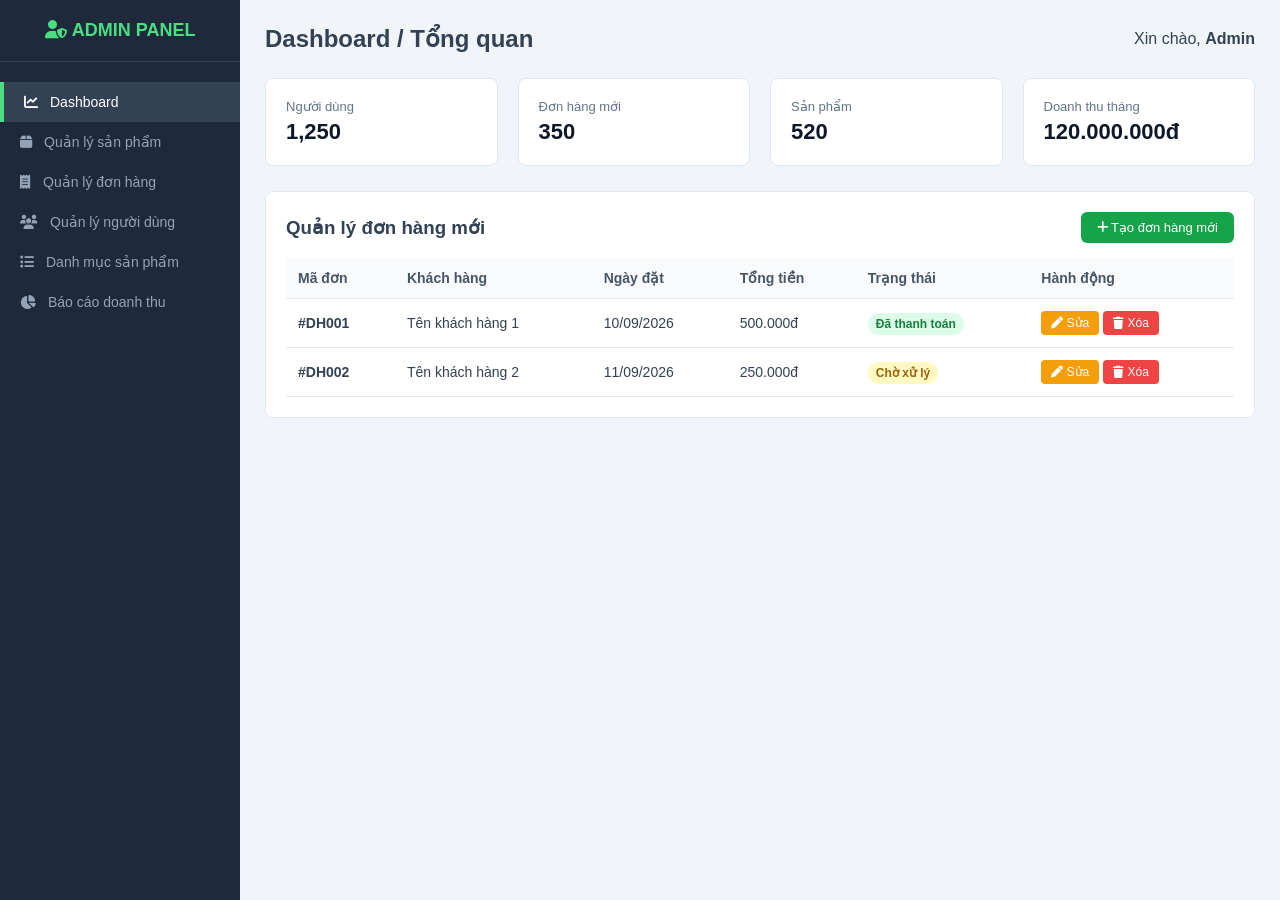
<file: pages/admin.html>
<!DOCTYPE html>
<html lang="vi">
<head>
  <meta charset="UTF-8">
  <meta name="viewport" content="width=device-width, initial-scale=1.0">
  <title>Admin Dashboard - Tạp Hóa Online</title>
  <meta http-equiv="refresh" content="0; url=../admin/index.php">
  <link rel="stylesheet" href="https://cdnjs.cloudflare.com/ajax/libs/font-awesome/6.4.0/css/all.min.css">
  <link rel="stylesheet" href="../assets/css/style-admin.css">

</head>
<body>

  <div class="admin-container">
    <!-- SIDEBAR DÀNH CHO ADMIN -->
    <aside class="sidebar">
      <div class="brand"><i class="fa-solid fa-user-shield"></i> ADMIN PANEL</div>
      <ul class="menu">
        <li class="active"><a href="#"><i class="fa-solid fa-chart-line"></i> Dashboard</a></li>
        <li><a href="#"><i class="fa-solid fa-box"></i> Quản lý sản phẩm</a></li>
        <li><a href="#"><i class="fa-solid fa-receipt"></i> Quản lý đơn hàng</a></li>
        <li><a href="#"><i class="fa-solid fa-users"></i> Quản lý người dùng</a></li>
        <li><a href="#"><i class="fa-solid fa-list"></i> Danh mục sản phẩm</a></li>
        <li><a href="#"><i class="fa-solid fa-chart-pie"></i> Báo cáo doanh thu</a></li>
      </ul>
    </aside>

    <!-- KHU VỰC NỘI DUNG HIỂN THỊ CHÍNH -->
    <main class="main-content">
      <div class="top-header">
        <h2>Dashboard / Tổng quan</h2>
        <div><span>Xin chào, <strong>Admin</strong></span></div>
      </div>

      <!-- 1. CÁC THẺ THỐNG KÊ CHI SỐ (CARDS) -->
      <div class="stats-grid">
        <div class="card"><div class="card-title">Người dùng</div><div class="card-value">1,250</div></div>
        <div class="card"><div class="card-title">Đơn hàng mới</div><div class="card-value">350</div></div>
        <div class="card"><div class="card-title">Sản phẩm</div><div class="card-value">520</div></div>
        <div class="card"><div class="card-title">Doanh thu tháng</div><div class="card-value">120.000.000đ</div></div>
      </div>

      <!-- 2. BẢNG DỮ LIỆU QUẢN LÝ CRUD & ĐƠN HÀNG -->
      <div class="table-card">
        <div class="table-header">
          <h3>Quản lý đơn hàng mới</h3>
          <button class="btn-add"><i class="fa-solid fa-plus"></i> Tạo đơn hàng mới</button>
        </div>

        <table class="admin-table">
          <thead>
            <tr>
              <th>Mã đơn</th>
              <th>Khách hàng</th>
              <th>Ngày đặt</th>
              <th>Tổng tiền</th>
              <th>Trạng thái</th>
              <th>Hành động</th>
            </tr>
          </thead>
          <tbody>
            <tr>
              <td><strong>#DH001</strong></td>
              <td>Tên khách hàng 1</td>
              <td>10/09/2026</td>
              <td>500.000đ</td>
              <td><span class="badge badge-paid">Đã thanh toán</span></td>
              <td>
                <button class="btn-action btn-edit"><i class="fa-solid fa-pen"></i> Sửa</button>
                <button class="btn-action btn-delete"><i class="fa-solid fa-trash"></i> Xóa</button>
              </td>
            </tr>
            <tr>
              <td><strong>#DH002</strong></td>
              <td>Tên khách hàng 2</td>
              <td>11/09/2026</td>
              <td>250.000đ</td>
              <td><span class="badge badge-pending">Chờ xử lý</span></td>
              <td>
                <button class="btn-action btn-edit"><i class="fa-solid fa-pen"></i> Sửa</button>
                <button class="btn-action btn-delete"><i class="fa-solid fa-trash"></i> Xóa</button>
              </td>
            </tr>
          </tbody>
        </table>
      </div>
    </main>
  </div>

</body>
</html>
</file>
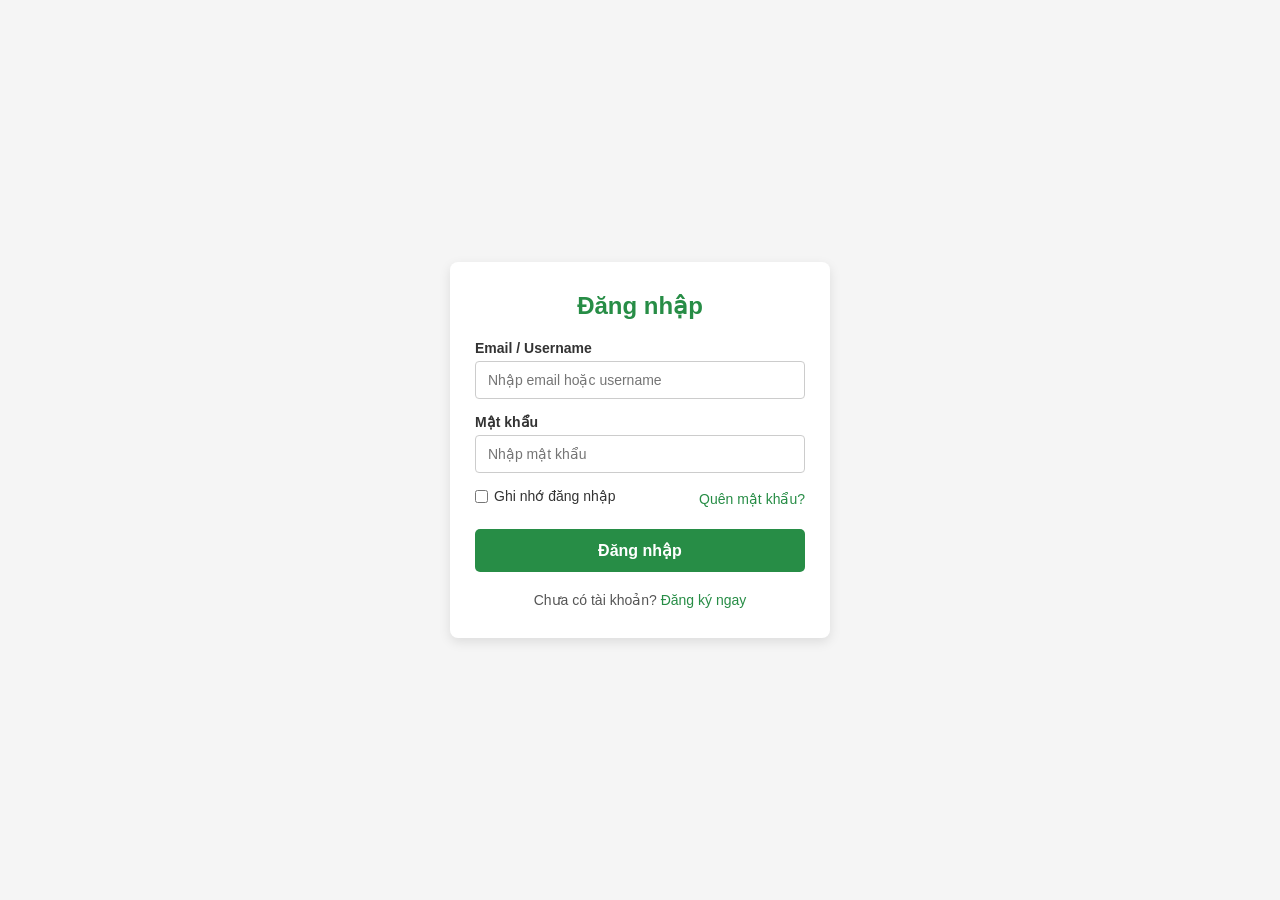
<file: pages/login.html>
<!DOCTYPE html>
<html lang="vi">
<head>
    <meta charset="UTF-8">
    <meta name="viewport" content="width=device-width, initial-scale=1.0">
    <title>Đăng nhập - Tạp Hóa Online</title>
    <style>
        * {
            box-sizing: border-box;
        }

        body {
            font-family: Arial, sans-serif;
            background: #f5f5f5;
            margin: 0;
            display: flex;
            justify-content: center;
            align-items: center;
            min-height: 100vh;
        }

        .form-container {
            width: 100%;
            max-width: 380px;
            padding: 30px 25px;
            background: #ffffff;
            border-radius: 8px;
            box-shadow: 0 4px 12px rgba(0, 0, 0, 0.1);
        }

        h2 {
            text-align: center;
            color: #278d46;
            margin-top: 0;
            margin-bottom: 20px;
            font-size: 24px;
        }

        .form-group {
            margin-bottom: 15px;
        }

        label {
            display: block;
            font-weight: bold;
            font-size: 14px;
            color: #333;
            margin-bottom: 5px;
        }

        input[type="text"],
        input[type="password"] {
            width: 100%;
            padding: 10px 12px;
            border: 1px solid #ccc;
            border-radius: 4px;
            font-size: 14px;
            transition: border-color 0.2s;
        }

        input[type="text"]:focus,
        input[type="password"]:focus {
            border-color: #278d46;
            outline: none;
        }

        .options {
            display: flex;
            justify-content: space-between;
            align-items: center;
            font-size: 14px;
            margin-bottom: 20px;
        }

        .remember-me {
            display: flex;
            align-items: center;
            gap: 6px;
            cursor: pointer;
            font-weight: normal;
        }

        .remember-me input {
            cursor: pointer;
            margin: 0;
        }

        button {
            width: 100%;
            padding: 12px;
            background: #278d46;
            color: white;
            border: none;
            border-radius: 5px;
            font-size: 16px;
            font-weight: bold;
            cursor: pointer;
            transition: background 0.2s;
        }

        button:hover {
            background: #1e6f37;
        }

        button:active {
            background: #18582c;
        }

        a {
            color: #278d46;
            text-decoration: none;
        }

        a:hover {
            text-decoration: underline;
        }

        .register {
            text-align: center;
            margin-top: 20px;
            font-size: 14px;
            color: #555;
        }
    </style>
</head>

<body>
    <div class="form-container">
        <h2>Đăng nhập</h2>

        <form action="" method="POST">
            <div class="form-group">
                <label for="username">Email / Username</label>
                <input type="text" id="username" name="username" placeholder="Nhập email hoặc username" required>
            </div>

            <div class="form-group">
                <label for="password">Mật khẩu</label>
                <input type="password" id="password" name="password" placeholder="Nhập mật khẩu" required>
            </div>

            <div class="options">
                <label class="remember-me">
                    <input type="checkbox" name="remember"> Ghi nhớ đăng nhập
                </label>
                <a href="#">Quên mật khẩu?</a>
            </div>

            <button type="submit">Đăng nhập</button>
        </form>

        <div class="register">
            Chưa có tài khoản?
            <a href="register.html">Đăng ký ngay</a>
        </div>
    </div>
</body>
</html>
</file>
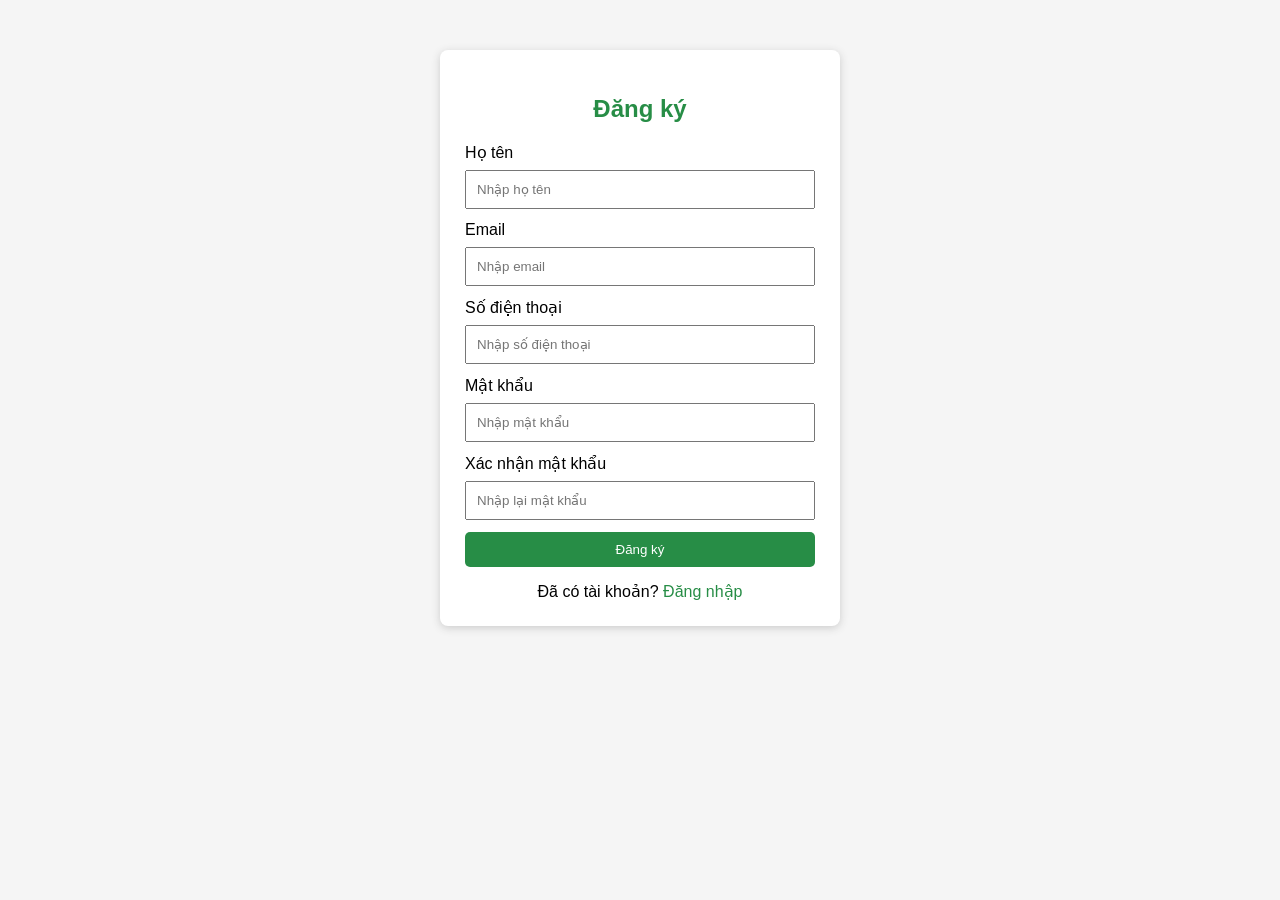
<file: pages/register.html>
<!DOCTYPE html>
<html lang="vi">
<head>
    <meta charset="UTF-8">
    <title>Đăng ký - Tạp Hóa Online</title>
    <style>
        body {
            font-family: Arial;
            background: #f5f5f5;
            margin: 0;
        }

        .form {
            width: 350px;
            margin: 50px auto;
            padding: 25px;
            background: white;
            border-radius: 8px;
            box-shadow: 0 2px 8px #ccc;
        }

        h2 {
            text-align: center;
            color: #278d46;
        }

        input {
            width: 100%;
            padding: 10px;
            margin: 8px 0 12px;
            box-sizing: border-box;
        }

        button {
            width: 100%;
            padding: 10px;
            background: #278d46;
            color: white;
            border: 0;
            border-radius: 5px;
            cursor: pointer;
        }

        .login {
            text-align: center;
            margin-top: 15px;
        }

        a {
            color: #278d46;
            text-decoration: none;
        }
    </style>
</head>

<body>
    <div class="form">
        <h2>Đăng ký</h2>

        <label>Họ tên</label>
        <input type="text" placeholder="Nhập họ tên">

        <label>Email</label>
        <input type="email" placeholder="Nhập email">

        <label>Số điện thoại</label>
        <input type="tel" placeholder="Nhập số điện thoại">

        <label>Mật khẩu</label>
        <input type="password" placeholder="Nhập mật khẩu">

        <label>Xác nhận mật khẩu</label>
        <input type="password" placeholder="Nhập lại mật khẩu">

        <button>Đăng ký</button>

        <div class="login">
            Đã có tài khoản?
            <a href="login.html">Đăng nhập</a>
        </div>
    </div>
</body>
</html>
</file>
<file: assets/css/style-admin.css>
* { margin: 0; padding: 0; box-sizing: border-box; font-family: sans-serif; }
    body { background-color: #f1f5f9; color: #334155; }
    
    /* LAYOUT ADMIN GRID */
    .admin-container { display: grid; grid-template-columns: 240px 1fr; min-height: 100vh; }
    
    /* SIDEBAR */
    .sidebar { background: #1e293b; color: white; padding: 20px 0; }
    .brand { font-size: 18px; font-weight: bold; text-align: center; padding-bottom: 20px; border-bottom: 1px solid #334155; color: #4ade80; }
    .menu { list-style: none; margin-top: 20px; }
    .menu li a { display: flex; align-items: center; gap: 12px; padding: 12px 20px; color: #94a3b8; text-decoration: none; font-size: 14px; }
    .menu li.active a, .menu li a:hover { background: #334155; color: white; border-left: 4px solid #4ade80; }

    /* MAIN CONTENT AREA */
    .main-content { padding: 25px; }
    .top-header { display: flex; justify-content: space-between; align-items: center; margin-bottom: 25px; }
    
    /* STATS CARDS */
    .stats-grid { display: grid; grid-template-columns: repeat(auto-fit, minmax(200px, 1fr)); gap: 20px; margin-bottom: 25px; }
    .card { background: white; padding: 20px; border-radius: 8px; border: 1px solid #e2e8f0; }
    .card-title { font-size: 13px; color: #64748b; }
    .card-value { font-size: 22px; font-weight: bold; margin-top: 5px; color: #0f172a; }

    /* DATA TABLE */
    .table-card { background: white; border-radius: 8px; border: 1px solid #e2e8f0; padding: 20px; }
    .table-header { display: flex; justify-content: space-between; align-items: center; margin-bottom: 15px; }
    .btn-add { background: #16a34a; color: white; border: none; padding: 8px 16px; border-radius: 6px; cursor: pointer; font-size: 13px; }
    .admin-table { width: 100%; border-collapse: collapse; font-size: 14px; text-align: left; }
    .admin-table th, .admin-table td { padding: 12px; border-bottom: 1px solid #e2e8f0; }
    .admin-table th { background: #f8fafc; color: #475569; }
    
    /* STATUS BADGES & BUTTONS */
    .badge { padding: 4px 8px; border-radius: 12px; font-size: 12px; font-weight: bold; }
    .badge-paid { background: #dcfce7; color: #15803d; }
    .badge-pending { background: #fef9c3; color: #a16207; }
    .btn-action { border: none; padding: 5px 10px; border-radius: 4px; cursor: pointer; color: white; font-size: 12px; }
    .btn-edit { background: #f59e0b; }
    .btn-delete { background: #ef4444; }

    /* MODAL FORM */
    .modal-overlay { display: none; position: fixed; inset: 0; background: rgba(15,23,42,.58); align-items: center; justify-content: center; z-index: 10; }
    .modal-overlay.is-open { display: flex; }
    .modal-box { background: #fff; width: min(520px, 92%); border-radius: 10px; padding: 24px; box-shadow: 0 20px 50px rgba(0,0,0,.25); }
    .modal-header { display:flex; justify-content:space-between; align-items:center; margin-bottom:18px; }
    .modal-header h3 { margin:0; }
    .modal-close { border:0; background:transparent; font-size:24px; cursor:pointer; color:#64748b; }
    .admin-form { display:grid; gap:12px; }
    .admin-form label { display:grid; gap:5px; font-size:13px; font-weight:600; }
    .admin-form input, .admin-form select, .admin-form textarea { width:100%; padding:10px; border:1px solid #cbd5e1; border-radius:5px; font:inherit; }
    .admin-form textarea { min-height:80px; resize:vertical; }
    .form-actions { display:flex; justify-content:flex-end; gap:8px; margin-top:8px; }
    .btn-secondary { background:#e2e8f0; color:#334155; border:0; padding:8px 16px; border-radius:6px; cursor:pointer; }
</file>
